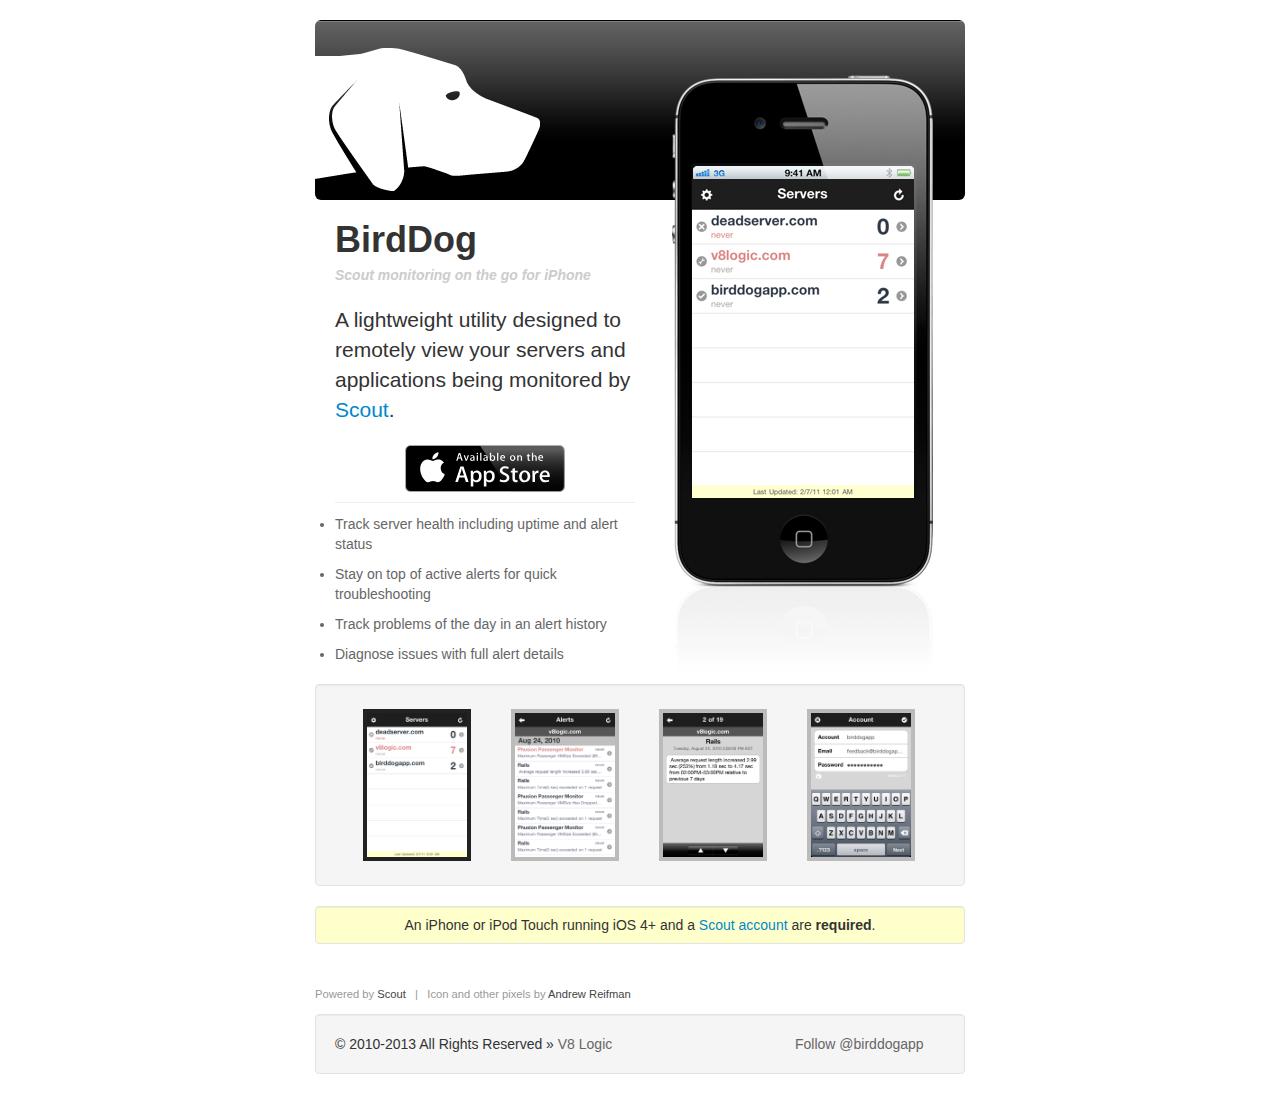
<file: index.html>
<!DOCTYPE html>
  <head>
    <meta charset="utf-8">
    <title>BirdDog : Scout Monitoring on the Go for iPhone</title>
    <meta name="description" content="birddog" />
    <meta name="viewport" content="user-scalable=yes" />
    <meta name="apple-itunes-app" content="app-id=359437429" />

    <!-- Place favicon.ico and apple-touch-icon.png in the root directory -->
    <link rel="stylesheet" href="css/bootstrap.min.css">
    <style type="text/css" media="screen">
      .content { width:650px;margin:0 auto;padding:20px 0 0 0; }
      .dog-background { background-image:url('img/header_bg.png'); }
      .hero-unit { padding:50px 10px 10px 20px;position:relative;height:120px; }
      .footer { position:relative; }
      .footer a { color:#666; }
      hr { margin:10px 0; }
      #iphone-screen {
        position:relative;
        margin-top:-140px;
        margin-left:10px;
        width:275px;
        height:607px;
        background-image:url('img/screen4s.png');
      }
      #screen {
        position:absolute;
        top:109px;
        left:27px;
        width:222px;
        height:319px;
        z-index:5; overflow:hidden;
      }
      #screen-slider { position:relative:top:0;left:0;height:320px;width:844px;z-index:-1; }
      #doghead { width:233px;height:160px;position:absolute;left:0;top:20px; }
      #features { margin-left:0;color:#666; }
      #tag-line { margin-top:-5px;margin-bottom:0;color:#CCC; }
      #app-desc { min-height:410px; }
      #app-desc ul li { padding-bottom:10px; }
      #app-store { width:160px;margin:0 auto; }
      #required { background-color:#FFC;padding:8px 20px;text-align:center; }
      #andrew { font-size:0.8em; }
      #andrew a { color:#444; }
      #follow { position:absolute;top:20px;right:20px;width:150px; }
      #screenshots { width:610px; }
      #screenshots ul.thumbnails { margin-bottom:0; }
      #screenshots ul.thumbnails li {
        margin:5px 12px 5px 28px;
        border:4px solid #BBB;
        width:100px;
      }
      #screenshots ul.thumbnails li.active-screenshot { border:4px solid #222; }

      @media all and (-webkit-min-device-pixel-ratio: 2), all and (-moz-min-device-pixel-ratio: 1.5), all and (min-device-pixel-ratio: 2), all and (-o-min-device-pixel-ratio: 2/1) {
        #iphone-screen {
          background-size:275px 607px;
          background-image:url('img/screen4s@2x.png');
        }
      }
      @media only screen and (max-device-width: 480px) {
        body { width:650px; }
      }
    </style>

    <script type="text/javascript">
      var _gaq = _gaq || [];
      _gaq.push(['_setAccount', 'UA-212382-10']);
      _gaq.push(['_trackPageview']);

      (function() {
        var ga = document.createElement('script'); ga.type = 'text/javascript'; ga.async = true;
        ga.src = ('https:' == document.location.protocol ? 'https://ssl' : 'http://www') + '.google-analytics.com/ga.js';
        var s = document.getElementsByTagName('script')[0]; s.parentNode.insertBefore(ga, s);
      })();
    </script>
  </head>
  <body>
    <div class="content">
      <div class="hero-unit dog-background">
        <img src="img/doghead.png" title="birddog" id="doghead" />
      </div>

      <div class="container" style="margin-top:-20px;">
        <div class="span4" id="app-desc">
          <h1>BirdDog</h1>
          <h5 id="tag-line"><em>Scout monitoring on the go for iPhone</em></h5>
          <br />
          <p class="lead">
            A lightweight utility designed to remotely
            view your servers and applications being monitored
            by <a href="http://scoutapp.com">Scout</a>.
          </p>
          <div id="app-store">
            <a href="http://itunes.apple.com/us/app/birddog/id359437429?mt=8">
              <img src="img/app_store.svg" id="app-store" alt="Available in the App Store" />
            </a>
          </div>
          <hr />

          <ul id="features">
            <li>Track server health including uptime and alert status</li>
            <li>Stay on top of active alerts for quick troubleshooting</li>
            <li>Track problems of the day in an alert history</li>
            <li>Diagnose issues with full alert details</li>
          </ul>
        </div>

        <div class="span4">
          <a name="iphone"></a>
          <div id="iphone-screen">
            <img src="img/screen_servers.png" id="screen" />
          </div>
        </div> <!-- phone -->
      </div>

      <div id="screenshots" class="well row-fluid">
        <ul class="thumbnails">
          <li class="active-screenshot">
            <a href="#iphone" onclick="swap_screen('servers');" id="screen_servers">
              <img src="img/thumb_screen_servers.png" alt="Server View" />
            </a>
          </li>
          <li>
            <a href="#iphone" onclick="swap_screen('alerts');" id="screen_alerts">
              <img src="img/thumb_screen_alerts.png" alt="Alerts View" />
            </a>
          </li>
          <li>
            <a href="#iphone" onclick="swap_screen('alert');" id="screen_alert">
              <img src="img/thumb_screen_alert.png" alt="Alert Detail View" />
            </a>
          </li>
          <li>
            <a href="#iphone" onclick="swap_screen('login');" id="screen_login">
              <img src="img/thumb_screen_login.png" alt="Login View" />
            </a>
          </li>
        </ul>
      </div>

      <div class="well" id="required">
        An iPhone or iPod Touch running iOS 4+ and a
        <a href="https://scoutapp.com/session/new">Scout account</a>
        are <strong>required</strong>.
      </div>
      <br />

      <p class="muted" id="andrew">
        Powered by <a href="http://scoutapp.com">Scout</a>
        &nbsp;&nbsp;|&nbsp;&nbsp;
        Icon and other pixels by
        <a href="http://andrewreifman.com">Andrew Reifman</a>
      </p>

      <div class="footer">
        <div class="well">
          &copy; 2010-2013 All Rights Reserved &raquo;
          <a href="http://v8logic.com">V8 Logic</a>

          <div id="follow">
            <a href="https://twitter.com/birddogapp"
                class="twitter-follow-button"
                data-show-count="false"
                data-lang="en">Follow @birddogapp</a>
            <script>!function(d,s,id){var js,fjs=d.getElementsByTagName(s)[0];if(!d.getElementById(id)){js=d.createElement(s);js.id=id;js.src="http://platform.twitter.com/widgets.js";fjs.parentNode.insertBefore(js,fjs);}}(document,"script","twitter-wjs");</script>
          </div>
        </div>
      </div> <!-- footer -->
      <br />
    </div>

    <script src="http://ajax.googleapis.com/ajax/libs/jquery/1.8.2/jquery.min.js"></script>
    <script src="js/bootstrap.min.js"></script>
    <script type="text/javascript" charset="utf-8">
      var is_retina = window.devicePixelRatio > 1 ? true : false;
      var reset_timer = null;
      $(window).load(function() {
        // $("#logo").attr("src", full_img_path("logo"));
        $("#screen").attr("src", full_img_path("screen_servers"));
        $.each(["servers", "alerts", "alert", "login"], function(idx, val) {
          $("#screen_" + val + "").children().attr("src", full_img_path("screen_" + val));
        });
      });
      function swap_screen(screen_name) {
        $("li.active-screenshot").removeClass("active-screenshot");
        $("#screen_" + screen_name).parent().addClass("active-screenshot");
        $("#screen").attr("src", full_img_path("screen_" + screen_name));
        return false;
      }
      function full_img_path(root_path) {
        // root_path should be without img/ and .png
        var img_path = "img/" + root_path;
        if (is_retina) { img_path += "@2x"; }
        img_path += ".png";
        return img_path;
      }
    </script>
  </body>
</html>
</file>
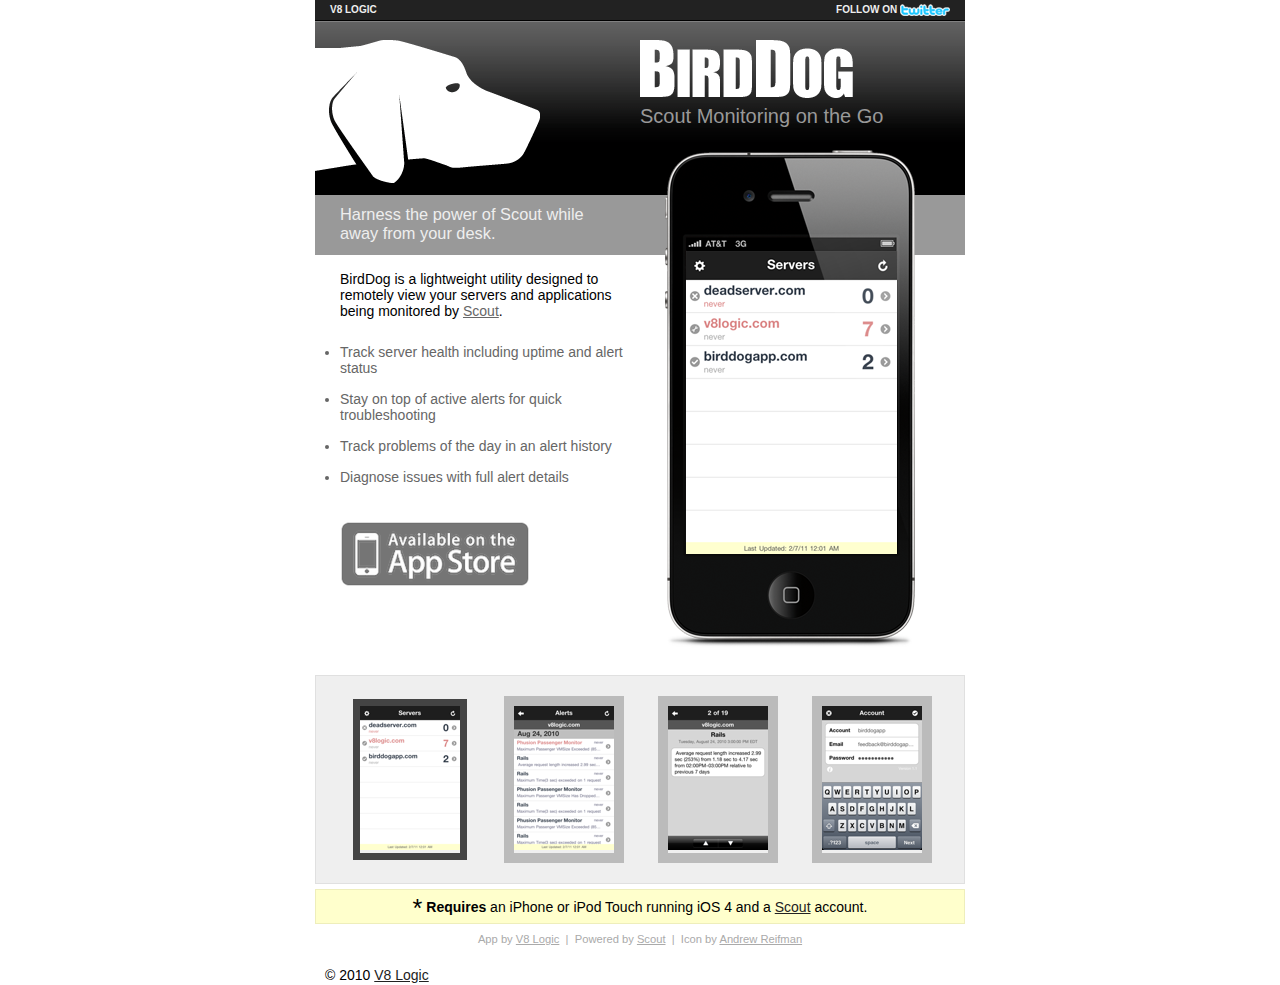
<file: archive/index.html>
<!DOCTYPE html PUBLIC "-//W3C//DTD XHTML 1.0 Strict//EN" "http://www.w3.org/TR/xhtml1/DTD/xhtml1-strict.dtd">
<html xmlns="http://www.w3.org/1999/xhtml" xml:lang="en" lang="en">
  <head>
    <title>BirdDog App : Scout Monitoring on the Go : iPhone App</title>
    <meta name="viewport" content="width=650, user-scalable=yes">
    <link href="birddog.css" media="all" rel="stylesheet" type="text/css" />
    <script type="text/javascript" src="jquery-1.4.2.min.js"></script>
    <script type="text/javascript">
    function switchScreenshots(screen_name, offset) {
      $("a.active_screenshot").removeClass("active_screenshot");
      $("#screen_" + screen_name).addClass("active_screenshot");
      var newOffset = (offset * -211) + 'px';
      $("#screenshot_slider").animate(
        { left: newOffset }, 400
      );
    }
    </script>
    <script type="text/javascript">
      var _gaq = _gaq || [];
      _gaq.push(['_setAccount', 'UA-212382-10']);
      _gaq.push(['_trackPageview']);

      (function() {
        var ga = document.createElement('script'); ga.type = 'text/javascript'; ga.async = true;
        ga.src = ('https:' == document.location.protocol ? 'https://ssl' : 'http://www') + '.google-analytics.com/ga.js';
        var s = document.getElementsByTagName('script')[0]; s.parentNode.insertBefore(ga, s);
      })();
    </script>
  </head>
  <body>
    <div id="wrapper">
      <div id="status_bar">
        <p><a href="http://v8logic.com">V8 LOGIC</a></p>
        <div id="twitter">
          <p>
            <a href="http://twitter.com/birddogapp">
              FOLLOW ON
              <img src="images/sml_twitter_logo.png" alt="Twitter" />
            </a>
          </p>
        </div>
      </div> <!-- status_bar -->
      <div id="header">
        <div id="dog_head"><img src="images/doghead.png" /></div>
        <h1><img src="images/birddog_title.png" alt="BIRD DOG" /></h1>
        <h2>Scout Monitoring on the Go</h2>
      </div> <!-- header -->
      <div id="iphone">
        <img src="images/iphone.png" alt="iPhone 4 running BirdDog" />
        <div id="screenshot_window"><img src="images/stiched_screens.png" alt="screenshots" id="screenshot_slider" /></div>
      </div> <!-- iphone -->
      <div id="sub_header">
        <div class="left">
          <h3>
            Harness the power of Scout while away from your desk.
          </h3>
        </div>
      </div> <!-- sub_header -->
      <div id="content">
        <br />
        <p>
          BirdDog is a lightweight utility designed to remotely
          view your servers and applications being monitored
          by <a href="http://scoutapp.com">Scout</a>.
        </p>

        <ul>
          <li>Track server health including uptime and alert status</li>
          <li>Stay on top of active alerts for quick troubleshooting</li>
          <li>Track problems of the day in an alert history</li>
          <li>Diagnose issues with full alert details</li>
        </ul>

        <br />
        <div id="app_store">
          <a href="http://itunes.apple.com/us/app/birddog/id359437429?mt=8">
            <img src="images/appstore.png" alt="Available on the App Store" />
          </a>
          <!-- <img src="images/soon.png" alt="" id="soon" style="width:50%;" /> -->
        </div>
      </div> <!-- content -->
      <div id="screenshots">
        <ul>
          <li>
            <a href="javascript:switchScreenshots('servers', 0);" id="screen_servers" class="active_screenshot">
              <img src="images/thumb_screen_servers.png" alt="Server View" />
            </a>
          </li>
          <li>
            <a href="javascript:switchScreenshots('alerts', 1);" id="screen_alerts">
              <img src="images/thumb_screen_alerts.png" alt="Alerts View" />
            </a>
          </li>
          <li>
            <a href="javascript:switchScreenshots('alert', 2);" id="screen_alert">
              <img src="images/thumb_screen_alert.png" alt="Alert Detail View" />
            </a>
          </li>
          <li>
            <a href="javascript:switchScreenshots('login', 3);" id="screen_login">
              <img src="images/thumb_screen_login.png" alt="Login View" />
            </a>
          </li>
        </ul>
        <div style="clear:both;"> </div>
      </div> <!-- screenshots -->
      <div id="required">
        <p>
          <span class="huge_font">*</span>
          <strong>Requires</strong> an iPhone or iPod Touch running iOS 4
          and a <a href="http://scoutapp.com">Scout</a> account.
        </p>
      </div> <!-- required -->
      <div id="footer">
        <p id="thanks" class="centered">
          App by <a href="http://v8logic.com">V8 Logic</a>
          &nbsp;|&nbsp;
          Powered by <a href="http://scoutapp.com">Scout</a>
          &nbsp;|&nbsp;
          Icon by <a href="http://andrewreifman.com">Andrew Reifman</a>
        </p>
        <br />
        <p>
          &copy; 2010 <a href="http://v8logic.com">V8 Logic</a>
        </p>
      </div> <!-- footer -->
    </div> <!-- wrapper -->
  </body>
</html>
</file>
<file: archive/birddog.css>
* { margin:0;padding:0; }
body { background-color:#FFF; font-size:14px; font-family:Verdana, sans-serif; z-index:2; }
#wrapper { margin:0 auto; width:650px; background-color:#FFF; position:relative; z-index:3; }
#status_bar { position:relative; background-color:#222; height:20px; color:#EEE; padding:0px 15px; font-size:10px; font-weight:bold; line-height:20px; text-align:left; }
#status_bar a { color:#EEE;text-decoration:none; }
#twitter { position:absolute; top:0; right:15px; }
#twitter img { border:0; vertical-align:text-top; }
#header { background:#000 url('images/header_bg.png') repeat-x; height:175px; position:relative; }
#header #dog_head { position:absolute; top:12px; left:0px; }
#header h1 { font-size:40px; color:#FFF; position:absolute; top:20px; left:325px;  }
#header h2 { font-size:20px; color:#999; font-weight:normal; position:absolute; top:85px; left:325px; }
#iphone { position:absolute; top:150px; left:350px; width:250px; z-index:4; }
#screenshot_window { margin:0; padding:0; position:absolute; top:101px; left:21px; width:211px; height:303px; z-index:5; overflow:hidden; }
#screenshot_slider { position:relative; top:0; left:0; margin:0; padding:0; width:844px;z-index:-1; }
#sub_header { background-color:#999; height:60px; }
#sub_header h3 { margin:0px; color:#EEE; font-weight:normal; }
#content { position:relative; top:0; left:25px; min-height:420px; width:45%; }
#content a { color:#666; }
#content a:hover { text-decoration:none; }
#content ul { margin:25px 0px 10px 0px; }
#content li { margin:15px 5px 15px 0px; color:#666; }
#content h4 { color:#444; }
#screenshots { clear:both; padding:20px 0px; margin-bottom:5px; border:1px solid #E0E0E0; background:#EFEFEF; }
#screenshots ul, #screenshots li { list-style:none; margin:0; padding:0; }
#screenshots a { float:left; margin-left:34px; display:block; border:10px solid #BBB; }
#screenshots a.active_screenshot, #screenshots a.active_screenshot:hover { border:7px solid #444; margin:3px; margin-left:37px; }
#screenshots a:hover  { border:7px solid #999; margin:3px; margin-left:37px; }
#screenshots img { border:0px; }
#content #app_store { position:relative; margin:0px; padding-top:5px; height:100px; }
#content #app_store #soon { position:absolute; top:0; left:25px; }
#content #app_store img { border:0; }
#required { clear:both; text-align:center; background-color:#FFC; border:1px solid #EEB; padding-top:4px; }
#required a, #footer a { color:#222; }
#required a:hover, #footer a:hover { text-decoration:none; }
#footer { height:20px; margin-top:5px; }
#footer p { padding:1px 10px; line-height:18px; }
#thanks { color:#AAA; font-size:0.8em; }
#thanks a { color:#AAA; }
#footer #thanks a:hover { text-decoration:none; color:#666; }

.left  { float:left; width:40%; margin:10px 5px 10px 25px; }
.right { float:left; width:45%; margin-left:10px; padding:10px 0px 10px 10px; }
.huge_font { font-size:1.8em;vertical-align:middle; }
.centered { text-align:center; }
</file>
